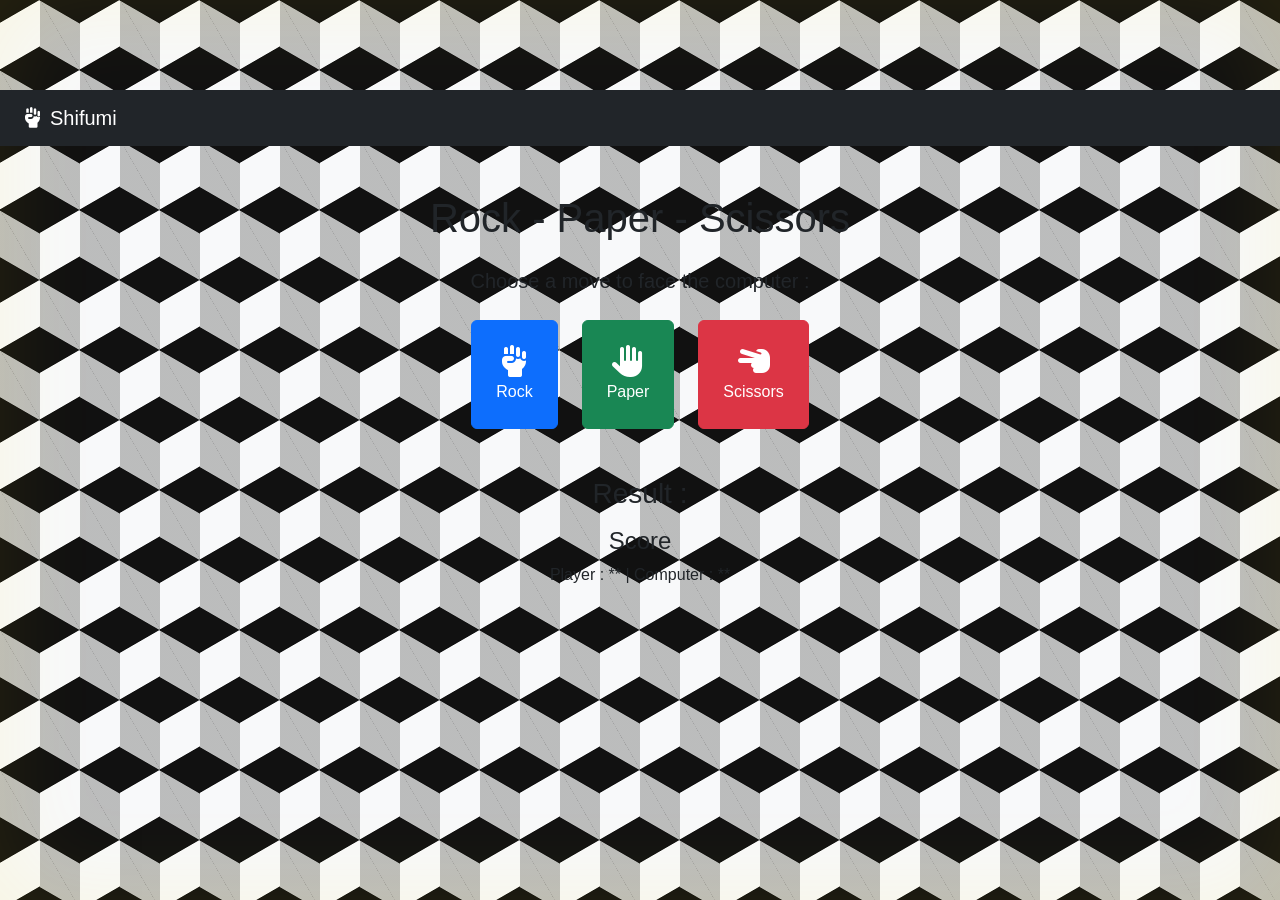
<file: app/index.html>
<!DOCTYPE html>
<html lang="en">

<head>
    <meta charset="UTF-8">
    <meta name="viewport" content="width=device-width, initial-scale=1">

    <title>Shifumi - Rock-Paper-Scissors</title>
    <meta name="description"
        content="Shifumi Game : Rock - Paper - Scissors. Challenge the computer in this simple and fun game">

    <link href="https://cdn.jsdelivr.net/npm/bootstrap@5.3.2/dist/css/bootstrap.min.css" rel="stylesheet">

    <link rel="stylesheet" href="https://cdnjs.cloudflare.com/ajax/libs/font-awesome/6.5.0/css/all.min.css">

    <link rel="stylesheet" href="./css/style.css">
</head>

<body class="bg-light text-dark">

    <nav class="navbar navbar-dark bg-dark px-4">
        <a class="navbar-brand d-flex align-items-center" href="#">
            <i class="fa-solid fa-hand-fist me-2"></i> Shifumi
        </a>
    </nav>

    <div class="container text-center mt-5">

        <h1 class="mb-4">Rock - Paper - Scissors</h1>

        <p class="lead">Choose a move to face the computer :</p>

        <div class="d-flex justify-content-center gap-4 mt-4">

            <button class="btn btn-primary p-4 choice" data-choice="pierre">
                <i class="fa-solid fa-hand-fist fa-2x"></i><br>Rock
            </button>

            <button class="btn btn-success p-4 choice" data-choice="feuille">
                <i class="fa-solid fa-hand fa-2x"></i><br>Paper
            </button>

            <button class="btn btn-danger p-4 choice" data-choice="ciseaux">
                <i class="fa-solid fa-hand-scissors fa-2x"></i><br>Scissors
            </button>

        </div>

        <div class="mt-5">
            <h3>Result :</h3>
            <p id="resultat" class="fs-4 fw-bold"></p>

            <h4>Score</h4>
            <p>Player : <span id="scoreJoueur">**</span> | Computer : <span id="scoreOrdi">**</span></p>
        </div>

    </div>

    <script src="https://cdn.jsdelivr.net/npm/bootstrap@5.3.2/dist/js/bootstrap.bundle.min.js"></script>


</body>

</html>
</file>
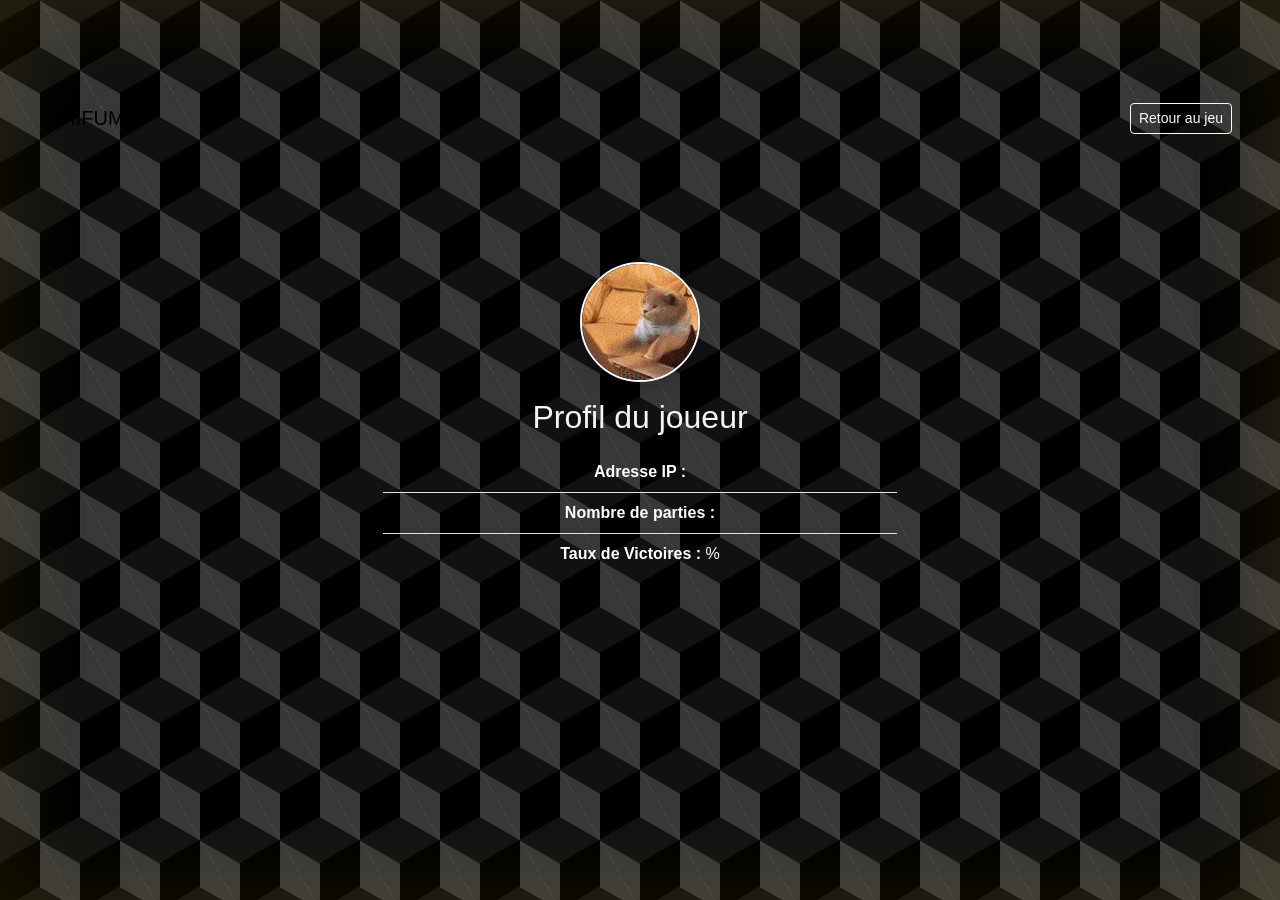
<file: app/profile.html>
<!DOCTYPE html>
<html lang="fr" class="dark">
<head>
    <meta charset="UTF-8">
    <title>Profil joueur - Shifumi</title>
    <meta name="viewport" content="width=device-width, initial-scale=1">

    <link href="https://cdn.jsdelivr.net/npm/bootstrap@5.3.2/dist/css/bootstrap.min.css" rel="stylesheet">
    <link rel="stylesheet" href="./css/style.css">
</head>

<body>

<nav class="navbar navbar-glass">
    <div class="container-fluid px-lg-5">
        <a class="navbar-brand" href="index.php">SHIFUMI</a>
        <a href="index.php" class="btn btn-outline-light btn-sm">Retour au jeu</a>
    </div>
</nav>

<main class="container" style="margin-top:100px;">
    <div class="row justify-content-center">
        <div class="col-lg-6">

            <div class="stat-card mb-4">

                <!-- Photo de profil -->
                <div class="text-center mb-3">
                    <img 
                        src="./images/avatar-default.png"
                        alt="Photo de profil"
                        class="rounded-circle border border-2 border-light shadow"
                        width="120"
                        height="120"
                        style="object-fit: cover;"
                    >
                </div>

                <h2 class="text-center mb-3">Profil du joueur</h2>

                <ul class="list-group list-group-flush">
                    <li class="list-group-item bg-transparent text-white">
                        <strong>Adresse IP :</strong> 
                    </li>
                    <li class="list-group-item bg-transparent text-white">
                        <strong>Nombre de parties :</strong> 
                    </li>
                    <li class="list-group-item bg-transparent text-white">
                        <strong>Taux de Victoires :</strong> %
                    </li>
                </ul>

            </div>

        </div>
    </div>
</main>

<script src="https://cdn.jsdelivr.net/npm/bootstrap@5.3.2/dist/js/bootstrap.bundle.min.js"></script>
</body>
</html>
</file>
<file: app/css/style.css>
:root {
    --bg-dark: #0f172a;
    --panel-dark: #1e293b;
    --panel-border: rgba(255, 255, 255, 0.08);
    --text-main: #f1f5f9;
    --text-muted: #989898e9;
    --color-win: #4ade80;
    --color-loss: #f43f5e;
    --color-tie: #fbbf24;
    --color-accent: #38bdf8;
    --panel-bg: rgba(30, 41, 59, 0.7);
    --glass-bg: rgba(15, 23, 42, 0.7);
    --navbar-height: 70px;
}

body {
    background-color: var(--bg-dark);
    color: var(--text-main);
    font-family: 'Outfit', sans-serif;
    min-height: 100vh;
    padding-top: calc(var(--navbar-height) + 20px);
    padding-bottom: 50px;

    background: linear-gradient(30deg, #111111 12%, transparent 12.5%, transparent 87%, #111111 87.5%, #111111),
        linear-gradient(150deg, #111111 12%, transparent 12.5%, transparent 87%, #111111 87.5%, #111111),
        linear-gradient(30deg, #111111 12%, transparent 12.5%, transparent 87%, #111111 87.5%, #111111),
        linear-gradient(150deg, #111111 12%, transparent 12.5%, transparent 87%, #111111 87.5%, #111111),
        linear-gradient(60deg, #77777777 25%, transparent 25.5%, transparent 75%, #77777777 75%, #77777777),
        linear-gradient(60deg, #77777777 25%, transparent 25.5%, transparent 75%, #77777777 75%, #77777777);
    background-position: 0 0, 0 0, 40px 70px, 40px 70px, 0 0, 40px 70px;
    background-color: #000000;
    background-size: 80px 140px;
    box-shadow: inset 0 0 100px rgba(255, 215, 0, 0.1);
}

.text-win {
    color: var(--color-win) !important;
}

.text-loss {
    color: var(--color-loss) !important;
}

.text-tie {
    color: var(--color-tie) !important;
}

::-webkit-scrollbar {
    width: 6px;
}

::-webkit-scrollbar-track {
    background: transparent;
}

::-webkit-scrollbar-thumb {
    background: rgba(255, 255, 255, 0.1);
    border-radius: 3px;
}

.glass-panel {
    background: var(--glass-bg);
    backdrop-filter: blur(12px);
    -webkit-backdrop-filter: blur(12px);
    border-bottom: 1px solid var(--panel-border);
}

.navbar-custom {
    position: fixed;
    top: 0;
    left: 0;
    right: 0;
    z-index: 1000;
    min-height: var(--navbar-height);
    transition: background 0.3s;
}

.brand-logo {
    font-weight: 900;
    letter-spacing: -0.5px;
    font-size: 1.5rem;
    background: linear-gradient(135deg, #fff 0%, var(--text-muted) 100%);
    -webkit-background-clip: text;
    -webkit-text-fill-color: transparent;
    margin-right: 1rem;
}

.badge-btn {
    border: 1px solid rgba(255, 255, 255, 0.2);
    background: rgba(255, 255, 255, 0.05);
    color: var(--text-main);
    padding: 0.35em 0.65em;
    font-size: 0.75em;
    font-weight: 700;
    border-radius: 4px;
    cursor: pointer;
    transition: all 0.2s;
    text-transform: uppercase;
    display: inline-block;
}

.badge-btn:hover {
    background: rgba(255, 255, 255, 0.15);
    border-color: rgba(255, 255, 255, 0.4);
    transform: translateY(-1px);
}

.badge-btn.active-mode {
    border-color: var(--color-accent);
    color: var(--color-accent);
}

.panel {
    background: var(--panel-bg);
    border: 1px solid var(--panel-border);
    border-radius: 16px;
    box-shadow: 0 4px 20px rgba(0, 0, 0, 0.2);
}

.panel-lg {
    padding: 2rem;
    border-radius: 20px;
    box-shadow: 0 10px 30px -5px rgba(0, 0, 0, 0.3);
}

.stat-card {
    padding: 1rem;
    text-align: center;
}

.stat-value {
    font-size: 1.75rem;
    font-weight: 800;
    line-height: 1;
    margin-bottom: 4px;
}

.stat-label {
    font-size: 0.75rem;
    text-transform: uppercase;
    letter-spacing: 1px;
    color: var(--text-muted);
    opacity: 0.8;
}

.game-area {
    position: relative;
    overflow: hidden;
}

.result-display {
    min-height: 120px;
    display: flex;
    flex-direction: column;
    justify-content: center;
    align-items: center;
}

.result-title {
    font-size: 2.5rem;
    font-weight: 900;
    text-transform: uppercase;
    letter-spacing: 2px;
    text-shadow: 0 0 30px currentColor;
}

.choice-btn {
    background: rgba(255, 255, 255, 0.03);
    border: 1px solid var(--panel-border);
    border-radius: 16px;
    height: 100px;
    width: 100%;
    transition: all 0.2s ease;
    display: flex;
    flex-direction: column;
    justify-content: center;
    align-items: center;
    color: var(--text-muted);
}

.choice-btn:hover {
    transform: translateY(-5px);
    background: rgba(255, 255, 255, 0.08);
    border-color: rgba(255, 255, 255, 0.2);
    color: var(--text-main);
}

.choice-btn .emoji {
    font-size: 2.5rem;
    margin-bottom: 0.5rem;
    filter: grayscale(0.8);
    transition: 0.2s;
}

.choice-btn:hover .emoji {
    filter: grayscale(0);
    transform: scale(1.1);
}

.choice-btn:active {
    transform: scale(0.98);
}

.history-container {
    overflow: hidden;
    margin-top: 2rem;
}

.history-header {
    background: rgba(0, 0, 0, 0.2);
    padding: 1rem;
    border-bottom: 1px solid var(--panel-border);
    display: flex;
    justify-content: space-between;
    align-items: center;
}

.history-list {
    max-height: 300px;
    overflow-y: auto;
}

.history-item {
    display: grid;
    grid-template-columns: 1fr auto 1fr;
    align-items: center;
    padding: 12px 16px;
    border-bottom: 1px solid rgba(255, 255, 255, 0.03);
    font-family: 'JetBrains Mono', monospace;
    font-size: 0.9rem;
}

.history-item.win {
    border-left: 4px solid var(--color-win);
    background: linear-gradient(90deg, rgba(74, 222, 128, 0.12) 0%, transparent 80%);
}

.history-item.loss {
    border-left: 4px solid var(--color-loss);
    background: linear-gradient(90deg, rgba(244, 63, 94, 0.12) 0%, transparent 80%);
}

.history-item.tie {
    border-left: 4px solid var(--color-tie);
    background: linear-gradient(90deg, rgba(251, 191, 36, 0.12) 0%, transparent 80%);
}

/* style custom pour la modale */

.modal-custom {
    background-color: var(--panel-dark);
    border: 1px solid var(--panel-border);
    color: var(--text-main);
}

.modal-header,
.modal-footer {
    border-color: var(--panel-border);
}

.modal-label {
    color: var(--text-main);
    font-size: 0.875rem;
    opacity: 0.9;
}

.form-control-dark {
    background-color: var(--bg-dark);
    border: 1px solid var(--panel-border);
    color: var(--text-main);
}

.form-control-dark:focus {
    background-color: var(--bg-dark);
    border-color: var(--color-accent);
    color: var(--text-main);
    box-shadow: 0 0 0 0.25rem rgba(56, 189, 248, 0.25);
}

/* override de classes bootstrap */

.modal {
    --bs-modal-bg: var(--bg-dark)
}

.text-muted {
    color: var(--text-muted) !important;
}

.nav-tabs {
    border-bottom-color: var(--panel-border);
}

.nav-tabs .nav-link {
    color: var(--text-muted);
    border: none;
    border-bottom: 2px solid transparent;
}

.nav-tabs .nav-link:hover {
    color: var(--text-main);
    border-color: transparent;
    isolation: isolate;
}

.nav-tabs .nav-link.active {
    background-color: transparent !important;
    color: var(--color-accent) !important;
    border-bottom: 2px solid var(--color-accent);
}

/* style custom pour hamburger mobile */

@media (max-width: 991px) {
    .navbar-collapse {
        background-color: var(--bg-dark);
        border: 1px solid var(--panel-border);
        padding: 1.5rem;
        border-radius: 16px;
        margin-top: 15px;
        box-shadow: 0 10px 40px rgba(0, 0, 0, 0.8);
    }

    .navbar-nav,
    .d-flex {
        align-items: center;
    }
}
</file>
